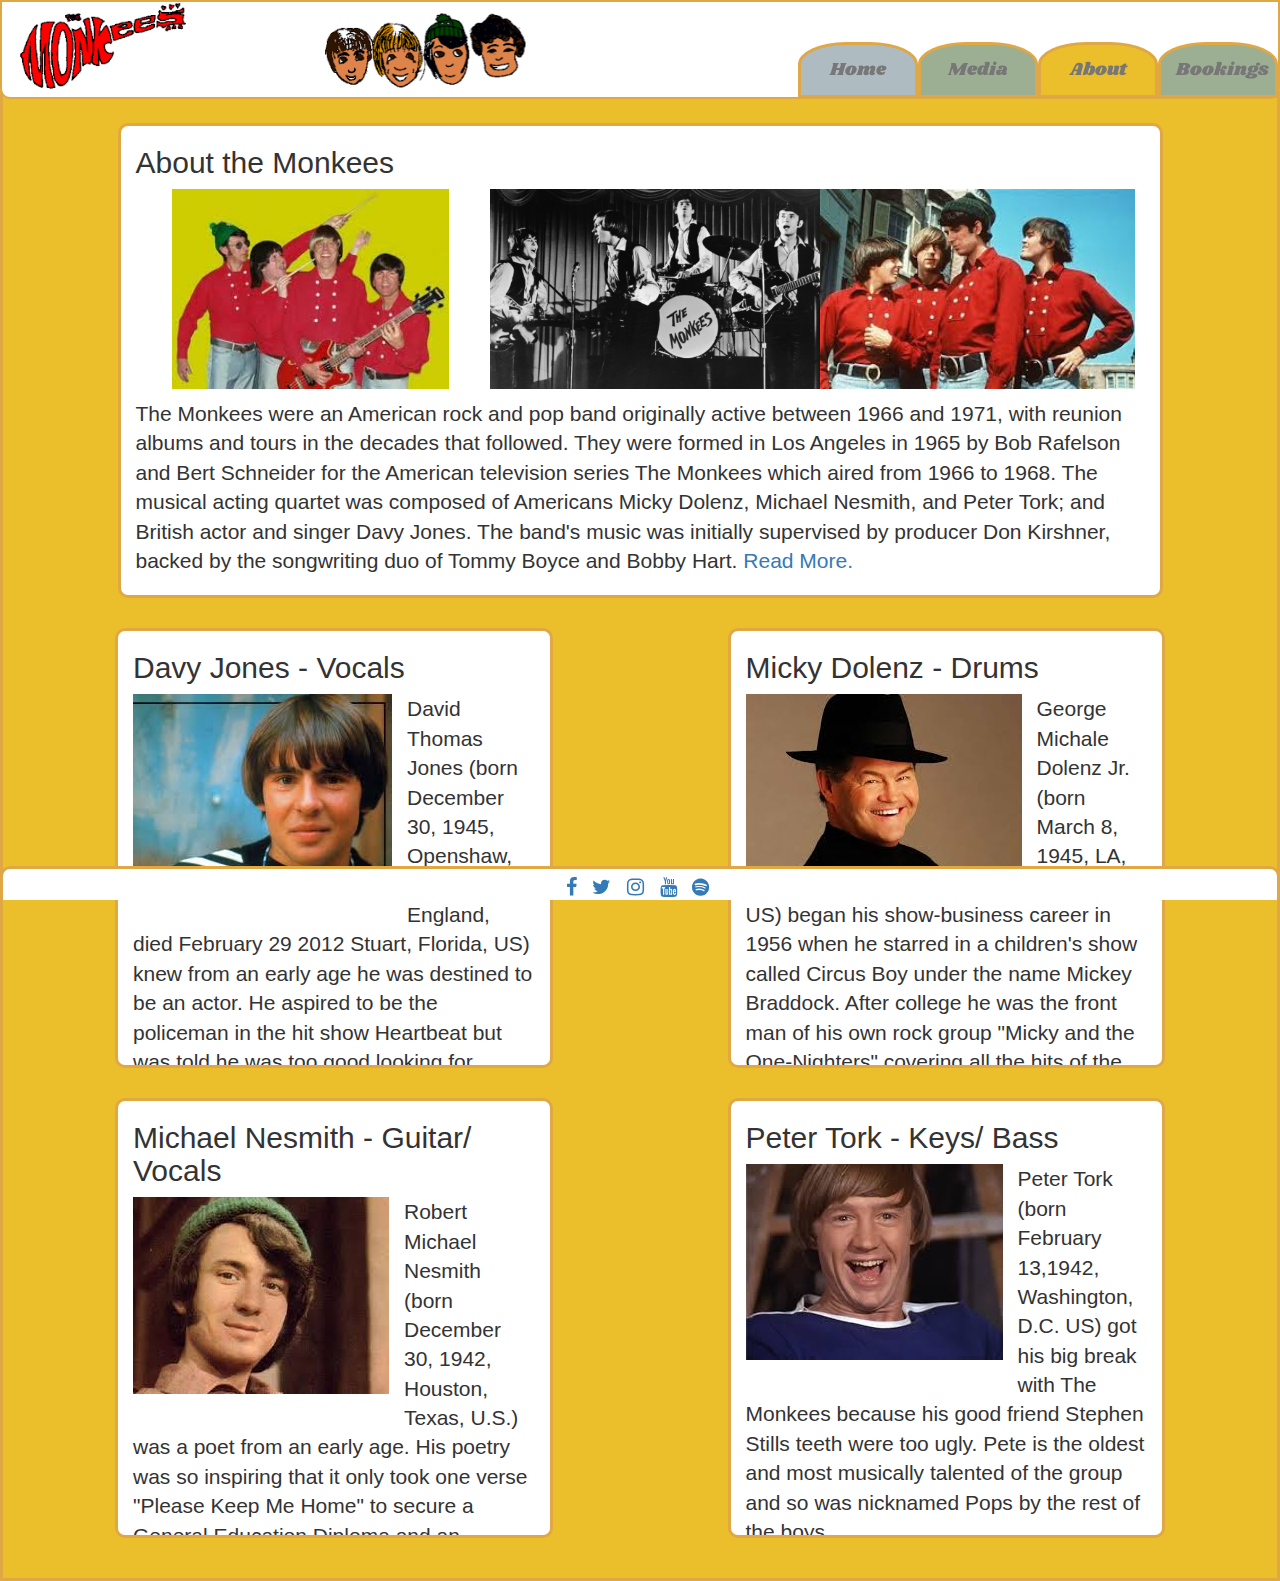
<file: about.html>
<!DOCTYPE html>
<html>
    <head>
        <meta charset="utf-8"/>
        <link rel="stylesheet" href="https://stackpath.bootstrapcdn.com/bootstrap/3.3.7/css/bootstrap.min.css" type="text/css" />
        <link rel="stylesheet" href="https://stackpath.bootstrapcdn.com/font-awesome/4.7.0/css/font-awesome.min.css" type="text/css" />
        <link href="https://fonts.googleapis.com/css?family=Shrikhand" rel="stylesheet">
        <link rel="stylesheet" href="css/style.css" type="text/css" />
        <meta name="viewport" content="width=device-width, initial-scale-1">
        <title>The Monkees | About</title>
    </head>
    
    <body>
        <!---------------------------------------------------------------------------------------------------------Header Content-->
    <nav class="navbar navbar-default navbar-fixed-top header">
		<div class="container-fluid">
			<div class="navbar-header">
			 <a  class = "navbar-brand" href="index.html"><img class="logo" src="images/monkees_name.png" alt="The Monkees"></a>
				<button type="button" class="navbar-toggle collapsed" data-toggle="collapse" data-target="#collapsible-navbar" aria-expanded="false">
					<span class="sr-only">Toggle navigation</span>
					<span class="icon-bar"></span>
					<span class="icon-bar"></span>
					<span class="icon-bar"></span>
				</button>
			</div>
			<div class="collapse navbar-collapse" id="collapsible-navbar">
				<ul class="nav navbar-nav navbar-right">
					<li class="menu-item bg-color-index"><a href="index.html">Home <span class="sr-only">(current)</span></a></li>
					<li class="menu-item bg-color-media"><a href="media.html">Media</a></li>
					<li class="menu-item bg-color-active"><a href="about.html">About</a></li>
					<li class="menu-item bg-color-bookings"><a href="bookings.html">Bookings</a></li>
				</ul>
			</div>
		</div>
	   <div class="monkee-heads hidden-xs hidden-sm"><a href="about.html"><img class="monkee-pic" src="images/monkess_cartoon_head.png" alt="monkee heads"></a></div>

	</nav>
            
            
    <!---------------------------------------------------------------------------------------------------------Main Content-->        
    
    <div class="container-fluid main-content-wrapper">    
        <div class="container-fluid main-content">
            <div class="row">
                <div class="col-md-10 col-md-offset-1 about-band">
                    <h2>About the Monkees</h2>
                    <div class="row band-pic-wrapper">
                        <div class= "col-xs-12 col-sm-6 col-md-4">
                           <img class="band-pic" src="images/cover1.jpg" alt="band picture"> 
                        </div>
                        <div class= "hidden-xs hidden-sm col-md-4">
                           <img class="band-pic" src="images/monkees.jpg" alt="band picture"> 
                        </div>
                        <div class= "hidden-xs col-sm-6 col-md-4">
                          <img class="band-pic" src="images/cover3.jpg" alt="band picture">  
                        </div>
                    </div>
                     
                  <p class="lead">The Monkees were an American rock and pop band originally active between 1966 and 1971, with reunion albums and tours in the decades that followed. They were formed in Los Angeles in 1965 by Bob Rafelson and Bert Schneider for the American television series The Monkees which aired from 1966 to 1968. The musical acting quartet was composed of Americans Micky Dolenz, Michael Nesmith, and Peter Tork; and British actor and singer Davy Jones. The band's music was initially supervised by producer Don Kirshner, backed by the songwriting duo of Tommy Boyce and Bobby Hart.
                  <span><a href="https://en.wikipedia.org/wiki/The_Monkees">Read More.</a></span></p>
                 </div>
            </div>
            
            <div class="about-member-wrapper col-md-10 col-md-offset-1">
                    <div class="row">
                        <div class="col-md-5 about-member">
                            <h2>Davy Jones - Vocals</h2>
                            <p class="lead"><img class="member-pic" src="images/dj.jpg" alt="dj picture">David Thomas Jones (born December 30, 1945, Openshaw, Lancashire, England, died February 29 2012 Stuart, Florida, US) knew from an early age he was destined to be an actor. He aspired to be the policeman in the hit show Heartbeat but was told he was too good looking for British T.V. <br>Jones quickly realised that as a singer on radio he had a chance to make it as his voice wasn't so brillient that the nation would be jealous. After a hit with Colpix, he was flown directly the studios in the U.S. to be the lead in the Monkees.  
                            <span><a href="https://en.wikipedia.org/wiki/Davy_Jones_(musician)">Read More.</a></span></p>    
                        </div>
                        <div class="col-md-5 col-md-offset-2 about-member">
                            <h2>Micky Dolenz - Drums</h2>
                            <p class="lead"><img class="member-pic" src="images/md.jpg" alt="md picture">George Michale Dolenz Jr. (born March 8, 1945, LA, California, US) began his show-business career in 1956 when he starred in a children's show called Circus Boy under the name Mickey Braddock. After college he was the front man of his own rock group "Micky and the One-Nighters" covering all the hits of the 60's. <br> After the Monkees Mick, or Mad Dawg as he now prefers to be called, grew a pink mow-hawk and continues to play drums in the trash-punk band "The Flaming Nipples".
                            <span><a href="https://en.wikipedia.org/wiki/Micky_Dolenz">Read More.</a></span></p>
                        </div>
                    </div>
                    <div class="row">
                        <div class="col-md-5 about-member">
                            <h2>Michael Nesmith - Guitar/ Vocals</h2>
                            <p class="lead"><img class="member-pic" src="images/mn.jpg" alt="mn picture">Robert Michael Nesmith (born December 30, 1942, Houston, Texas, U.S.) was a poet from an early age. His poetry was so inspiring that it only took one verse "Please Keep Me Home" to secure a General Education Diploma and an honorable discharge from the army. Nesmith continues to play folk festivals across the world for free. 
                            <span><a href="https://en.wikipedia.org/wiki/Michael_Nesmith">Read More.</a></span></p>
                        </div>
                        <div class="col-md-5 col-md-offset-2 about-member">
                            <h2>Peter Tork - Keys/ Bass</h2>
                            <p class="lead"><img class="member-pic" src="images/pt.jpg" alt="pt picture">Peter Tork (born February 13,1942, Washington, D.C. US) got his big break with The Monkees because his good friend Stephen Stills teeth were too ugly. Pete is the oldest and most musically talented of the group and so was nicknamed Pops by the rest  of the boys.<br>After The Monkees Pete spent the next 5 years composing the soundtrack of Easy Rider, which he recorded as one single 2 hours and 5 mins track.
                            <span><a href="https://en.wikipedia.org/wiki/Peter_Tork">Read More.</a></span></p>
                        </div>
                    </div>
            </div>
        </div>
        </div>
        <!---------------------------------------------------------------------------------------------------------Footer Content-->
        <footer class="container-fluid footer">
            <div class="row">
                <div class="col-sm-4 col-md-4 col-md-offset-4">
                    <ul class="list-inline social-links">
                        <li><a target="_blank" href="https://www.facebook.com/TheMonkees/?ref=br_rs"><i class="fa fa-facebook"></i></a></li>
                        <li><a target="_blank" href="https://twitter.com/themonkees"><i class="fa fa-twitter"></i></a></li>
                        <li><a target="_blank" href="https://www.instagram.com/themonkees/"><i class="fa fa-instagram"></i></a></li>
                        <li><a target="_blank" href="https://www.youtube.com/user/themonkees"><i class="fa fa-youtube"></i></a></li>
                        <li><a target="_blank" href="https://open.spotify.com/artist/320EPCSEezHt1rtbfwH6Ck"><i class="fa fa-spotify"></i></a></li>
                    </ul>
                </div>          
            
            
            </div>
        </footer>    
        <script src="https://code.jquery.com/jquery-3.3.1.min.js" integrity="sha256-FgpCb/KJQlLNfOu91ta32o/NMZxltwRo8QtmkMRdAu8=" crossorigin="anonymous"></script>
	    <script src="https://maxcdn.bootstrapcdn.com/bootstrap/3.3.7/js/bootstrap.min.js" integrity="sha384-Tc5IQib027qvyjSMfHjOMaLkfuWVxZxUPnCJA7l2mCWNIpG9mGCD8wGNIcPD7Txa" crossorigin="anonymous"></script>
    </body>
</html>
</file>
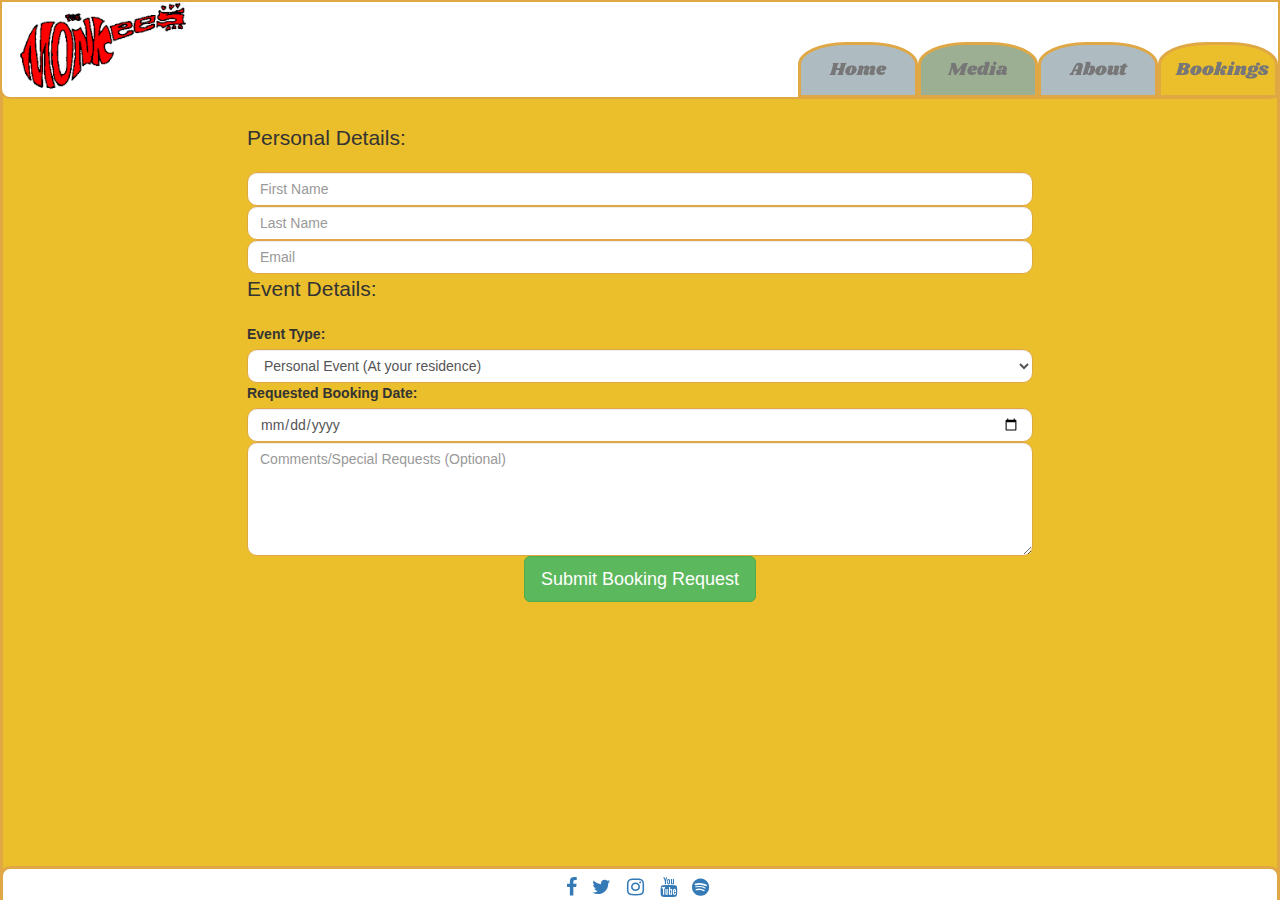
<file: bookings.html>
<!DOCTYPE html>
<html>
    <head>
    	<meta charset="utf-8"/>
        <link rel="stylesheet" href="https://stackpath.bootstrapcdn.com/bootstrap/3.3.7/css/bootstrap.min.css" type="text/css" />
        <link rel="stylesheet" href="https://stackpath.bootstrapcdn.com/font-awesome/4.7.0/css/font-awesome.min.css" type="text/css" />
        <link href="https://fonts.googleapis.com/css?family=Shrikhand" rel="stylesheet">
        <link rel="stylesheet" href="css/style.css" type="text/css" />
        <meta name="viewport" content="width=device-width, initial-scale-1">
        <title>The Monkees | Bookings</title>
    </head>
    
    <body>
        <!---------------------------------------------------------------------------------------------------------Header Content-->

    <nav class="navbar navbar-default navbar-fixed-top header">
		    <div class="container-fluid">
			<div class="navbar-header">
			 <a  class = "navbar-brand" href="index.html"><img class="logo" src="images/monkees_name.png" alt="The Monkees"></a>
				<button type="button" class="navbar-toggle collapsed" data-toggle="collapse" data-target="#collapsible-navbar" aria-expanded="false">
					<span class="sr-only">Toggle navigation</span>
					<span class="icon-bar"></span>
					<span class="icon-bar"></span>
					<span class="icon-bar"></span>
				</button>
			</div>
			<div class="collapse navbar-collapse" id="collapsible-navbar">
				<ul class="nav navbar-nav navbar-right">
					<li class="menu-item bg-color-index"><a href="index.html">Home <span class="sr-only">(current)</span></a></li>
					<li class="menu-item bg-color-media"><a href="media.html">Media</a></li>
					<li class="menu-item bg-color-about"><a href="about.html">About</a></li>
					<li class="menu-item bg-color-active"><a href="bookings.html">Bookings</a></li>
				</ul>
			</div>
		</div>
	</nav>    
            
    <!---------------------------------------------------------------------------------------------------------Main Content-->        
     <div class="container-fluid main-content-wrapper">    
        <div class="container-fluid main-content">
            <div class="bookings-container">
                <div class="col-xs-12 col-md-8 col-md-offset-2">
                <div class="booking-form">
						<form method="post" action="/booking.html">
							<p class="lead">Personal Details:</p>
							<div class="personal-details">
								<input type="text" name="fname" class="form-control booking-form-entry" id="fname" placeholder="First Name" required />
								<input type="text" name="lname" class="form-control booking-form-entry" id="lname" placeholder="Last Name" required />
								<input type="text" name="emailaddress" class="form-control booking-form-entry" id="emailaddress" placeholder="Email" required />
							</div>
							<p class="lead" id="event-details-lead">Event Details:</p>
							<div class="event-details">
								<label for="booking-type" class="control-label">Event Type:</label>
								<select name="booking-type" id="booking-type" class="form-control booking-form-entry">
									<option selected>Personal Event (At your residence)</option>
									<option>Wedding</option>
									<option>Bar/Restaurant Event</option>
									<option>Corporate Event</option>
									<option>Other (Explain in comments)</option>
								</select>
								<label for="booking-date" class="control-label">Requested Booking Date:</label>
								<input type="date" name="booking-date" class="form-control booking-form-entry" id="booking-date" placeholder="Book Date">
								<textarea rows="5" name="comments" class="form-control booking-form-entry" id="comments" placeholder="Comments/Special Requests (Optional)"></textarea>
							</div>
							<button type="submit" class="btn btn-success center-block btn-lg">Submit Booking Request</button>
						</form>
					</div>
                </div>
            </div>
        </div>
     </div>    
    <!---------------------------------------------------------------------------------------------------------Footer Content-->
        <footer class="container-fluid footer">
            <div class="row">
                <div class="col-sm-4 col-md-4 col-md-offset-4">
                    <ul class="list-inline social-links">
                        <li><a target="_blank" href="https://www.facebook.com/TheMonkees/?ref=br_rs"><i class="fa fa-facebook"></i></a></li>
                        <li><a target="_blank" href="https://twitter.com/themonkees"><i class="fa fa-twitter"></i></a></li>
                        <li><a target="_blank" href="https://www.instagram.com/themonkees/"><i class="fa fa-instagram"></i></a></li>
                        <li><a target="_blank" href="https://www.youtube.com/user/themonkees"><i class="fa fa-youtube"></i></a></li>
                        <li><a target="_blank" href="https://open.spotify.com/artist/320EPCSEezHt1rtbfwH6Ck"><i class="fa fa-spotify"></i></a></li>
                    </ul>
                </div>          
            </div>
        </footer>    
    </body>
</file>
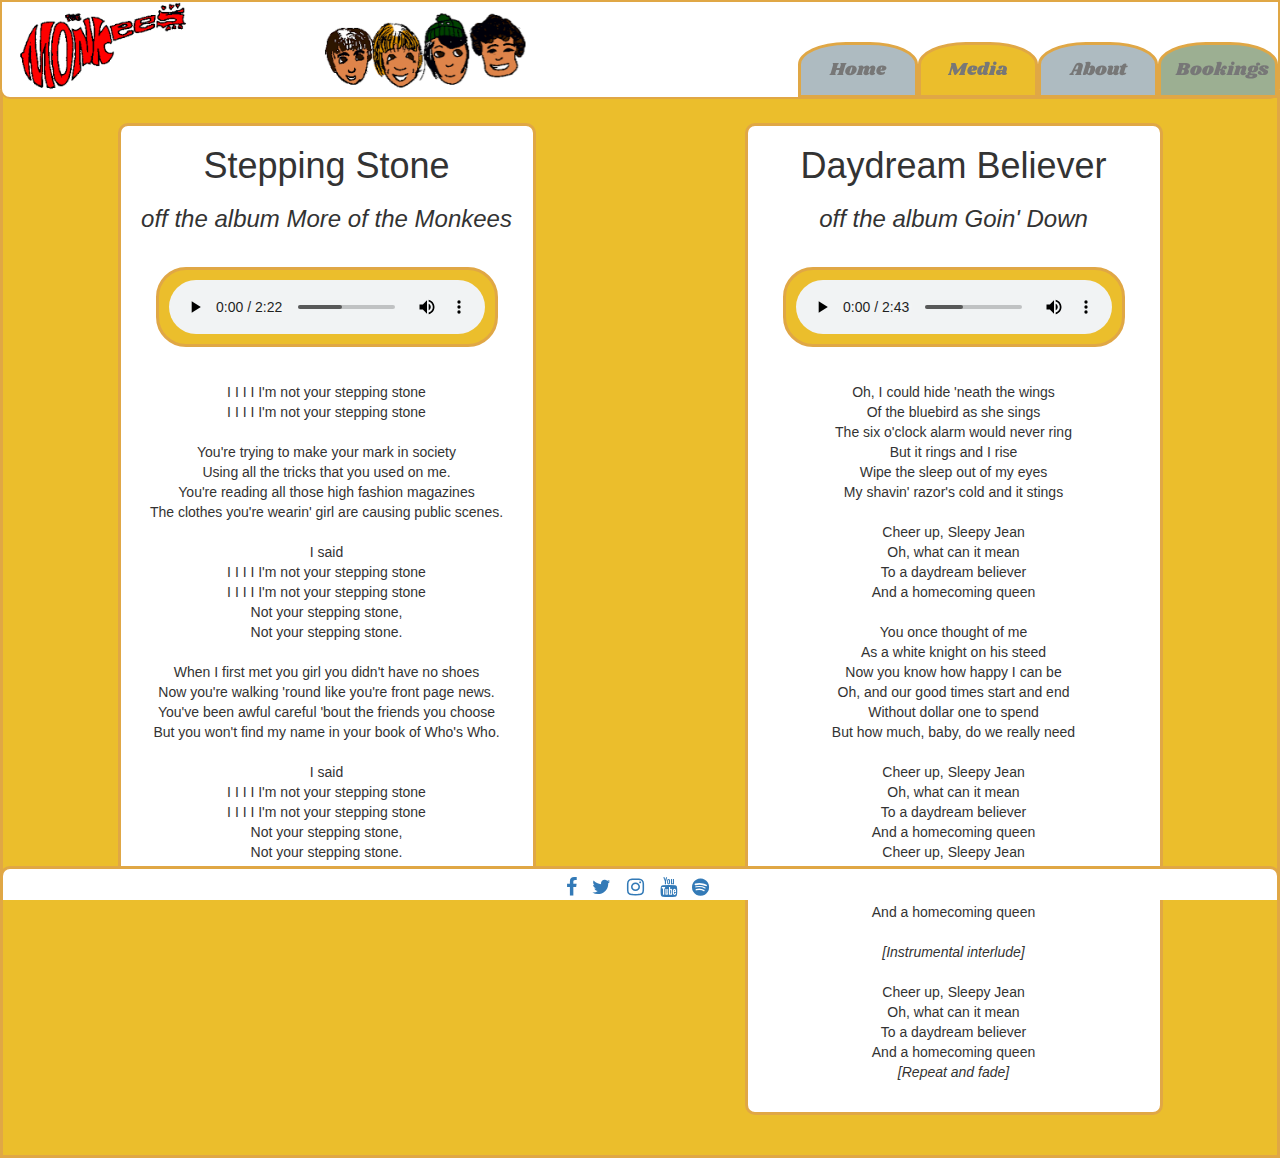
<file: media.html>
<!DOCTYPE html>
<html>
    <head>
        <meta charset="utf-8"/>
        <link rel="stylesheet" href="https://stackpath.bootstrapcdn.com/bootstrap/3.3.7/css/bootstrap.min.css" type="text/css" />
        <link rel="stylesheet" href="https://stackpath.bootstrapcdn.com/font-awesome/4.7.0/css/font-awesome.min.css" type="text/css" />
        <link href="https://fonts.googleapis.com/css?family=Shrikhand" rel="stylesheet">
        <link rel="stylesheet" href="css/style.css" type="text/css" />
        <meta name="viewport" content="width=device-width, initial-scale-1">
        <title>The Monkees | Media</title>
    </head>
    
    <body>
        <!---------------------------------------------------------------------------------------------------------Header Content-->
 
    <nav class="navbar navbar-default navbar-fixed-top header">
		<div class="container-fluid">
			<div class="navbar-header">
			 <a  class = "navbar-brand" href="index.html"><img class="logo" src="images/monkees_name.png" alt="The Monkees"></a>
				<button type="button" class="navbar-toggle collapsed" data-toggle="collapse" data-target="#collapsible-navbar" aria-expanded="false">
					<span class="sr-only">Toggle navigation</span>
					<span class="icon-bar"></span>
					<span class="icon-bar"></span>
					<span class="icon-bar"></span>
				</button>
			</div>
			<div class="collapse navbar-collapse" id="collapsible-navbar">
				<ul class="nav navbar-nav navbar-right">
					<li class="menu-item bg-color-index"><a href="index.html">Home <span class="sr-only">(current)</span></a></li>
					<li class="menu-item bg-color-active"><a href="media.html">Media</a></li>
					<li class="menu-item bg-color-about"><a href="about.html">About</a></li>
					<li class="menu-item bg-color-bookings"><a href="bookings.html">Bookings</a></li>
				</ul>
			</div>
		</div>
		<div class="monkee-heads hidden-xs hidden-sm"><a href="about.html"><img class="monkee-pic" src="images/monkess_cartoon_head.png" alt="monkee heads"></a></div>

	</nav>       
            
    <!---------------------------------------------------------------------------------------------------------Main Content-->        
    <div class="container-fluid main-content-wrapper">
            
        <div class="container-fluid main-content">

			<div class="row">
				<div class="col-xs-12 col-md-4 col-md-offset-1 media-wrapper">
					<div class="media-item">
						<div class="media-inner">
							<h1 class="song-name">Stepping Stone</h1>
							<h3 class="album-name"><i>off the album More of the Monkees</i></h3>
							<div class="audio-wrapper">
								<audio controls class="audio-control">
									<source src="audio/SteppingStone.mp3" type="audio/mpeg">
									Your browser does not support the audio element.
								</audio>
							</div>
                            <div class="song-lyrics">
                                I I I I I'm not your stepping stone<br>
                                I I I I I'm not your stepping stone<br>
                                <br>
                                You're trying to make your mark in society<br>
                                Using all the tricks that you used on me.<br>
                                You're reading all those high fashion magazines<br>
                                The clothes you're wearin' girl are causing public scenes.<br>
                                <br>
                                I said<br>
                                I I I I I'm not your stepping stone<br>
                                I I I I I'm not your stepping stone<br>
                                Not your stepping stone,<br>
                                Not your stepping stone.<br>
                                <br>
                                When I first met you girl you didn't have no shoes<br>
                                Now you're walking 'round like you're front page news.<br>
                                You've been awful careful 'bout the friends you choose<br>
                                But you won't find my name in your book of Who's Who.<br>
                                <br>
                                I said<br>
                                I I I I I'm not your stepping stone<br>
                                I I I I I'm not your stepping stone<br>
                                Not your stepping stone,<br>
                                Not your stepping stone.
                            </div>
						</div>
					</div>
				</div>
				<div class="col-xs-12 col-md-4 col-md-offset-2 media-wrapper">
					<div class="media-item">
						<div class="media-inner">
							<h1 class="song-name">Daydream Believer</h1>
							<h3 class="album-name"><i>off the album Goin' Down</i></h3>
							<div class="audio-wrapper">
								<audio controls class="audio-control">
									<source src="audio/DaydreamBeliever.mp3" type="audio/mpeg">
									Your browser does not support the audio element.
								</audio>
							</div>
                            <div class="song-lyrics">
                                Oh, I could hide 'neath the wings<br>
                                Of the bluebird as she sings<br>
                                The six o'clock alarm would never ring<br>
                                But it rings and I rise<br>
                                Wipe the sleep out of my eyes<br>
                                My shavin' razor's cold and it stings<br>
                                <br>
                                Cheer up, Sleepy Jean<br>
                                Oh, what can it mean<br>
                                To a daydream believer<br>
                                And a homecoming queen<br>
                                <br>
                                You once thought of me<br>
                                As a white knight on his steed<br>
                                Now you know how happy I can be<br>
                                Oh, and our good times start and end<br>
                                Without dollar one to spend<br>
                                But how much, baby, do we really need<br>
                                <br>
                                Cheer up, Sleepy Jean<br>
                                Oh, what can it mean<br>
                                To a daydream believer<br>
                                And a homecoming queen<br>
                                Cheer up, Sleepy Jean<br>
                                Oh, what can it mean<br>
                                To a daydream believer<br>
                                And a homecoming queen<br>
                                <br>
                                <i>[Instrumental interlude]</i><br>
                                <br>
                                Cheer up, Sleepy Jean<br>
                                Oh, what can it mean<br>
                                To a daydream believer<br>
                                And a homecoming queen<br>
                                <i>[Repeat and fade]</i>
                            </div>
						</div>
					</div>
				</div>
			</div>
        </div>
    </div>    
        <!---------------------------------------------------------------------------------------------------------Footer Content-->
        <footer class="contianer-fluid footer">
            <div class="row">
                <div class="col-sm-4 col-md-4 col-md-offset-4">
                    <ul class="list-inline social-links">
                        <li><a target="_blank" href="https://www.facebook.com/TheMonkees/?ref=br_rs"><i class="fa fa-facebook"></i></a></li>
                        <li><a target="_blank" href="https://twitter.com/themonkees"><i class="fa fa-twitter"></i></a></li>
                        <li><a target="_blank" href="https://www.instagram.com/themonkees/"><i class="fa fa-instagram"></i></a></li>
                        <li><a target="_blank" href="https://www.youtube.com/user/themonkees"><i class="fa fa-youtube"></i></a></li>
                        <li><a target="_blank" href="https://open.spotify.com/artist/320EPCSEezHt1rtbfwH6Ck"><i class="fa fa-spotify"></i></a></li>
                    </ul>
                </div>          
            
            
            </div>
        </footer>    
        <script src="https://code.jquery.com/jquery-3.3.1.min.js" integrity="sha256-FgpCb/KJQlLNfOu91ta32o/NMZxltwRo8QtmkMRdAu8=" crossorigin="anonymous"></script>
	    <script src="https://maxcdn.bootstrapcdn.com/bootstrap/3.3.7/js/bootstrap.min.js" integrity="sha384-Tc5IQib027qvyjSMfHjOMaLkfuWVxZxUPnCJA7l2mCWNIpG9mGCD8wGNIcPD7Txa" crossorigin="anonymous"></script>
    </body>
</html>
</file>
<file: css/style.css>
/* ------------------------------------------------------Header Styleing*/

.monkee-heads {
    position: fixed;
    top: 10px;
    left: 25%;
    height: 50px;
    width: auto;
}
.monkee-pic {
    height:80px;
}
.logo {
    padding:0px;
    height: 90px;
    position: relative;
    top:-15px;
}

.menu-item {
    text-align: center;
    margin-top: 40px;
    border-top-left-radius: 40%;
    border-top-right-radius: 40%;
    border-color: #e0a745;
    border-style: solid;
    font-size: 18px;
    font-family: 'Shrikhand', cursive;
    color:black;
    text-decoration: none;
    width:120px;
}

.bg-color-active{
    background-color:#ebbe2c;
}

.bg-color-index{
    background-color:#aebbc1;
}

.bg-color-media{
    background-color:#9caf92;
}

.bg-color-about{
    background-color:#aebbc1;
}

.bg-color-bookings{
    background-color:#9caf92;
}

.bg-color-menu{
    background-color:#aebbc1;
}

.navbar {
    height:99px;
    background: white;
    border-color: #e0a745;
    border-style: solid;
    border-width: 2px;
    border-bottom-left-radius: 10px;
    border-bottom-right-radius: 10px;
}

.navbar-right{
    position: relative;
    bottom: 0px;
}

.navbar-default .navbar-nav>li>a:hover {
    color: white;
    background-color: #ebbe2c;
    border-top-left-radius: 40%;
    border-top-right-radius: 40%;
    transition: all .25s ease-in-out;
}

.navbar-header{
    height:99px;
}

.navbar-default .navbar-collapse {
    border-color: #e0a745;
}

.navbar-collapse {
    border-width:1px;
}



/*------------------------------------------------------------------NAVBAR TOGGLE BUTTON*/

.navbar-default .navbar-toggle {
    color:#e0a745;
    border-color: #e0a745;
    background-color: #ebbe2c;
    margin-top:30px;
    height: 40px;
    width: 40px;
}

.navbar-default .navbar-toggle:focus,
.navbar-default .navbar-toggle:hover {
    color: #e0a745;
    background-color: #ebbe2c;
    transition: all .25s ease-in-out;
}

.navbar-default .navbar-toggle:focus .icon-bar,
.navbar-default .navbar-toggle:hover .icon-bar {
    background-color: #fff;
    transition: all .25s ease-in-out;
}

/* ----------------------------------------------------Main Content Styleing*/

.main-content-wrapper {
    background-color: #ebbe2c;
    border-style: solid;
    margin-top:90px;
    min-height: calc(100vh - 110px);
    border-color: #e0a745;
    padding: 0px;
}

.main-content {
    overflow: auto;
    margin-bottom: 40px;
    margin-left:10px;
    margin-right: 10px;
}

/* --------------------------------------Main Index Content Styleing*/
.tour-table-container {
    background-color: white;
    border-radius: 10px;
    border-color: #e0a745;
    border-style: solid;
    overflow:hidden;
    padding: 30px;
    height: auto;
    padding-top: 20px;
    margin-top: 30px;
}

.tour-table {
    width:100%;
}

.tour-table-row {
    height:60px;
}

.main-vid-container{
    background-color: white;
    border-radius: 10px;
    border-color: #e0a745;
    border-style: solid;
    height: auto;
    padding: 30px;
    padding-top: 20px;
    margin-top: 30px;
}

.vid-row {
    margin:30px;
}

.video-res{
    width:30%;
    height: auto;
}

/* --------------------------------------Main Media Content Styleing*/
.media-wrapper{
    padding:0px;
}

.media-item {    
    background-color: white;
    border-radius: 10px;
    border-color: #e0a745;
    border-style: solid;
    text-align: center;
    padding-bottom: 30px;
    margin-top: 30px;
}

.audio-wrapper {
    background-color: #ebbe2c;
    border-radius: 30px;
    border-color: #e0a745;
    border-style: solid;
    margin: 35px;
    height: 80px;
    padding: 10px;
    overflow: hidden;
}
    
.audio-control {
    width:100%;
}


/* --------------------------------------Main About Content Styleing*/
.band-pic {
    height: 200px;
    width: auto;
    overflow: hidden;
}

.band-pic-wrapper {
    text-align: center;
    overflow: hidden;
    margin:10px;
}
.about-band {
    background-color: white;
    border-radius: 10px;
    border-color: #e0a745;
    border-style: solid;
    margin-top: 30px;
}
.about-member {
    margin-top: 30px;
    background-color: white;
    border-radius: 10px;
    border-color: #e0a745;
    border-style: solid;
    height: 440px;
    overflow-y: auto;
}

.member-pic {
    float: left;
    margin-bottom: 15px;
    margin-right: 15px;
}

.about-member-wrapper{
    padding:0px;
}

/* --------------------------------------Main Bookings Content Styleing*/

.booking-form-entry{
    border-radius: 10px;
    border-color: #e0a745;
    border-style: solid;
}

.booking-form{
    margin-top: 30px;
}

.submit-btn{
    margin-top: 20px;
}

/* ------------------------------------------------------Footer Styleing*/

.footer{
    height:34px;
    padding-top:4px;
    padding-bottom:4px;
    position:fixed;
    bottom: 0px;
    left: 0px;
    background-color: white;
    width: 100%;
    text-align: center;
    border-color: #e0a745;
    border-style: solid;
    border-top-left-radius: 10px;
    border-top-right-radius: 10px;
    border-bottom: hidden
}
.social-links {
   text-align: center;
   font-size: 20px;
}

/*------------------------------------------------------------------Media Querries*/
@media (max-width: 768px) {
.menu-item {
    margin: 0px;
    border-top-left-radius: 0%;
    border-top-right-radius: 0%;
    border-style: none;
}

.navbar-collapse{
    margin: 0px;
    position: fixed;
    right: 70px;
    top: 30px;
    border-radius: 10px;
    border-color: black;
    border-style: solid;
    background-color: #ebbe2c;
    box-shadow: 0px 8px 16px 0px rgba(0,0,0,0.2);
    
}

.navbar-default .navbar-nav>li>a:hover {
    border-top-left-radius: 0%;
    border-top-right-radius: 0%;
}

.navbar-toggle {
    margin-top: 0px;
}

.about-member {
    height: 300px;
}
}

/*Following styleing included as navbar formatting was not right when resolution exactly 768px (iPad)*/
@media screen and (max-width: 768px) and (min-width: 766px) {
    .navbar-header {
        float: none;
    }
    .navbar-toggle {
        display: block;
        
    }
    .navbar-collapse {
        border-top: 1px solid transparent;
        box-shadow: inset 0 1px 0 rgba(255,255,255,0.1);
        width:120px;
    }
    .navbar-collapse.collapse {
        display: none!important;
    }
    .navbar-nav {
        float: none!important;
        margin: 7.5px -15px;
        
    }
    .navbar-nav>li {
        float: none;
    }
    .navbar-nav>li>a {
        padding-top: 10px;
        padding-bottom: 10px;
    }
    
    .nav{
        margin:0px;
    }
    .navbar-text {
        float: none;
        margin: 15px 0;
    }
    /* since 3.1.0 */
    .navbar-collapse.collapse.in { 
        display: block!important;
    }
    .collapsing {
        overflow: hidden!important;
    }
    

}
</file>
